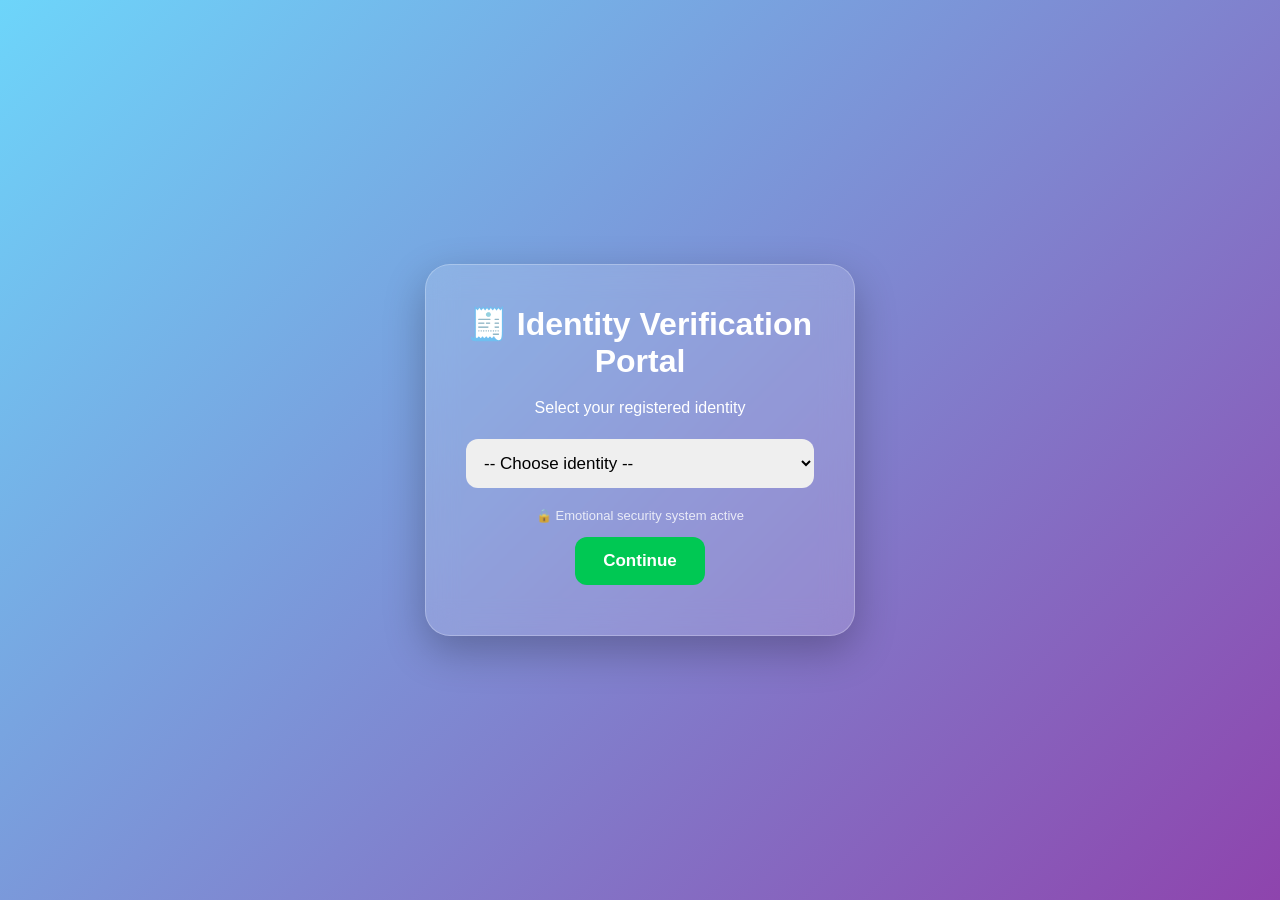
<file: index.html>
<!DOCTYPE html>
<html lang="en">

<head>
    <meta charset="UTF-8">
    <meta name="viewport" content="width=device-width, initial-scale=1.0">
    <title>Identity Portal</title>
    <link rel="stylesheet" href="style.css">
</head>

<body>

<div class="container">

    <h1>🧾 Identity Verification Portal</h1>

    <p>Select your registered identity</p>

    <select id="friend">
        <option disabled selected>-- Choose identity --</option>
        <option>Jaymal</option>
        <option>Neha</option>
        <option>Asma</option>
        <option>Mehak</option>
        <option>Kiran</option>
    </select>

    <p style="font-size:13px; opacity:0.8;">
        🔒 Emotional security system active
    </p>

    <button onclick="fakeLoading()">Continue</button>

</div>

<script src="script.js"></script>

</body>
</html>
</file>
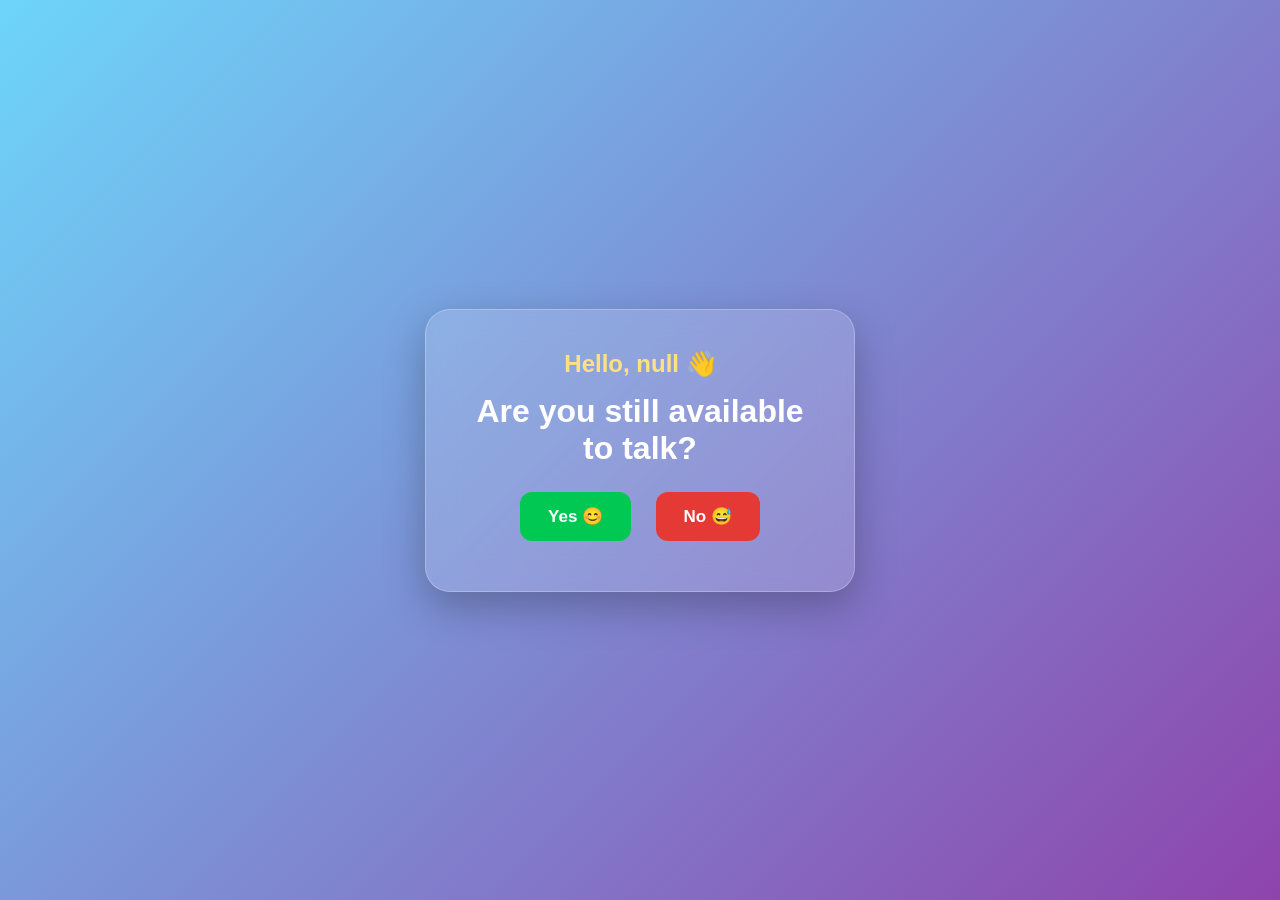
<file: availability.html>
<!DOCTYPE html>

<html>

<head>
<meta charset="UTF-8">
<meta name="viewport" content="width=device-width, initial-scale=1.0">
<title>Availability</title>

<link rel="stylesheet" href="style.css">

</head>

<body onload="loadGreeting()">

<div class="container">

<h2 id="greeting"></h2>

<h1>Are you still available to talk?</h1>

<button onclick="yesClicked()">

Yes 😊

</button>

<button class="no" onclick="noClicked()">

No 😅

</button>

</div>

<script src="script.js"></script>

</body>

</html>
</file>
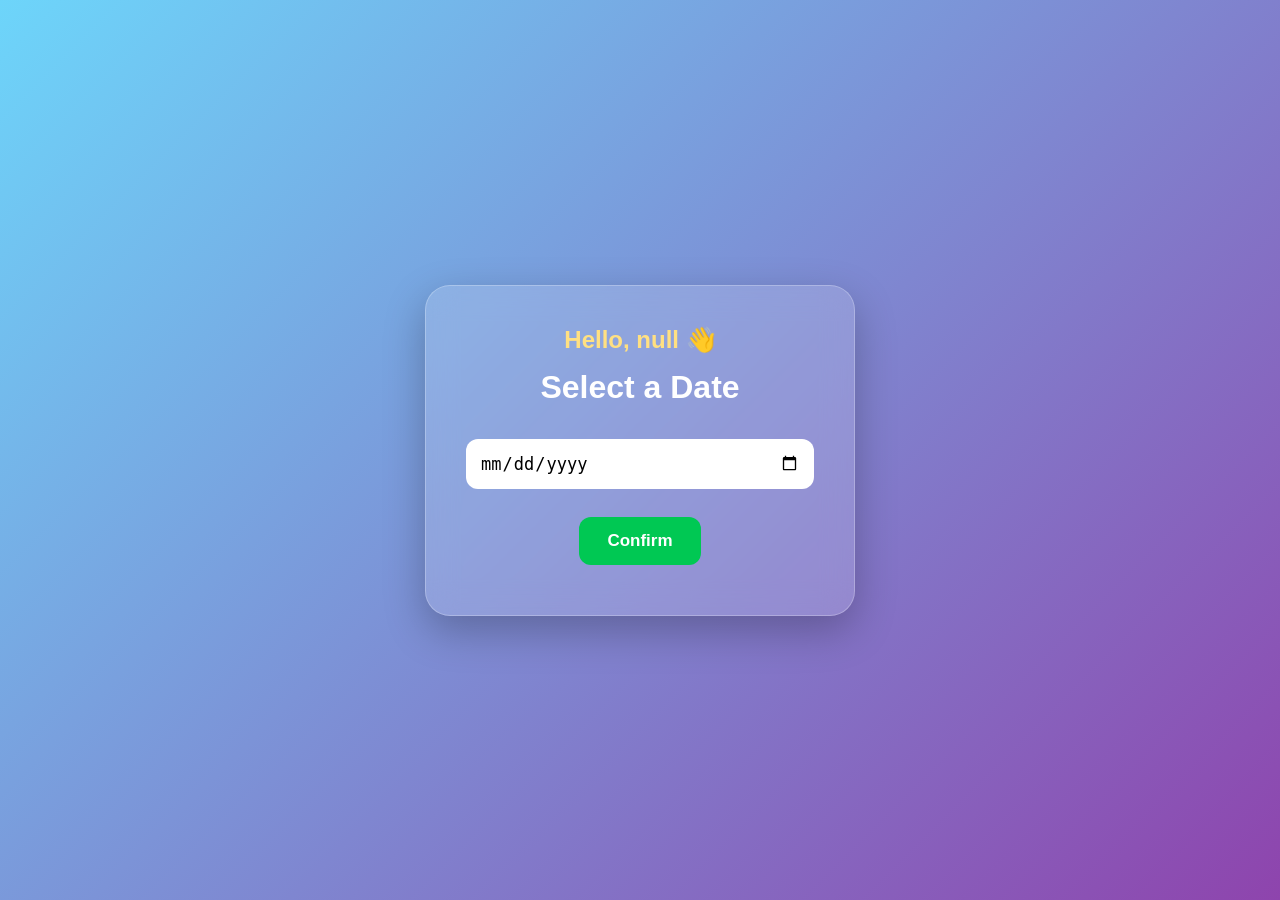
<file: calendar.html>
<!DOCTYPE html>

<html>

<head>
<meta charset="UTF-8">
<meta name="viewport" content="width=device-width, initial-scale=1.0">
<title>Select Date</title>

<link rel="stylesheet" href="style.css">

</head>

<body onload="loadGreeting()">

<div class="container">

<h2 id="greeting"></h2>

<h1>Select a Date</h1>

<input type="date" id="date">

<br>

<button onclick="confirmDate()">

Confirm

</button>

</div>

<script src="script.js"></script>

</body>

</html>
</file>
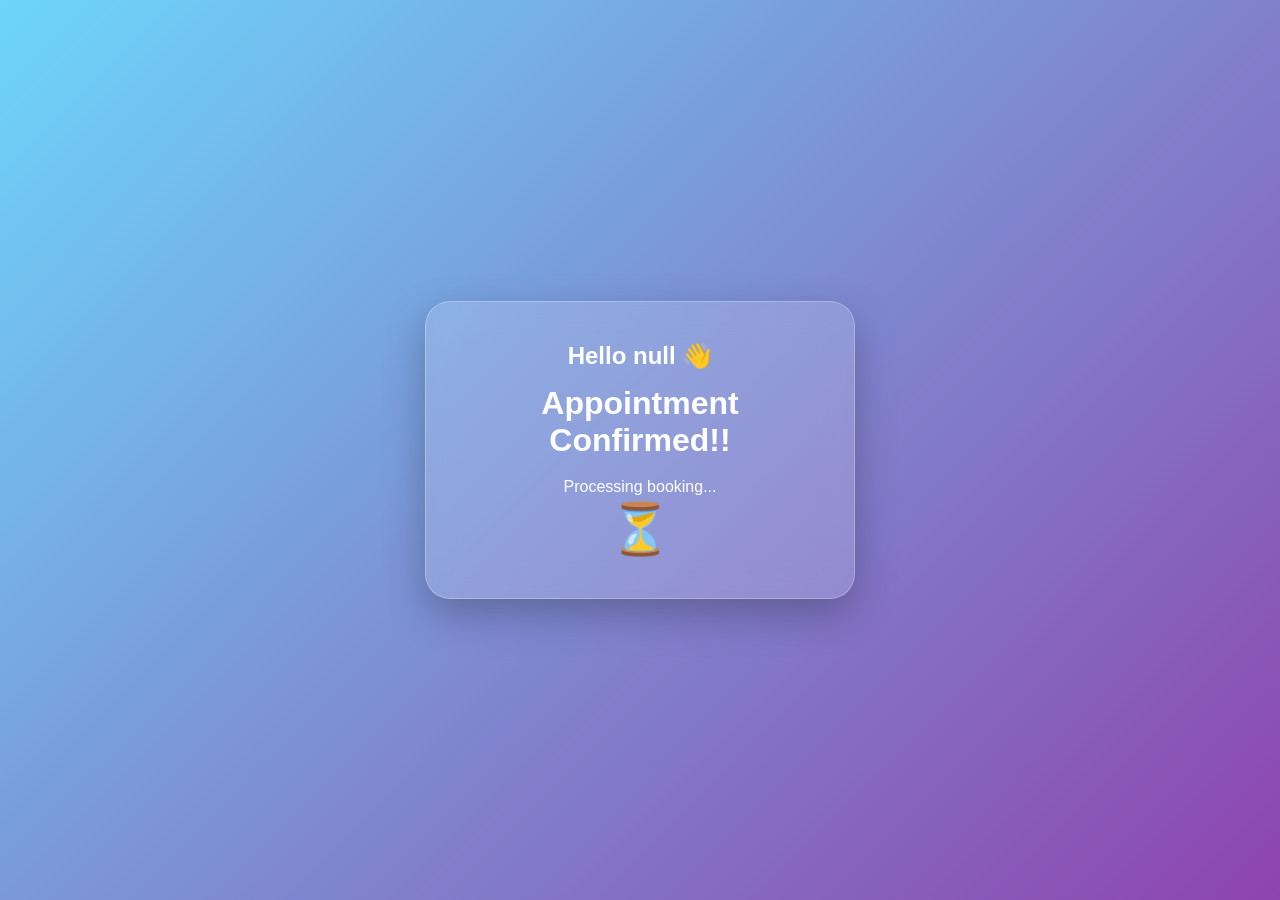
<file: confirmed.html>
<!DOCTYPE html>

<html>

<head>
<meta charset="UTF-8">
<meta name="viewport" content="width=device-width, initial-scale=1.0">
<title>Confirmed</title>

<link rel="stylesheet" href="style.css">

</head>

<body onload="finalPage()">

<div class="container" id="final">

</div>

<script src="script.js"></script>

</body>

</html>
</file>
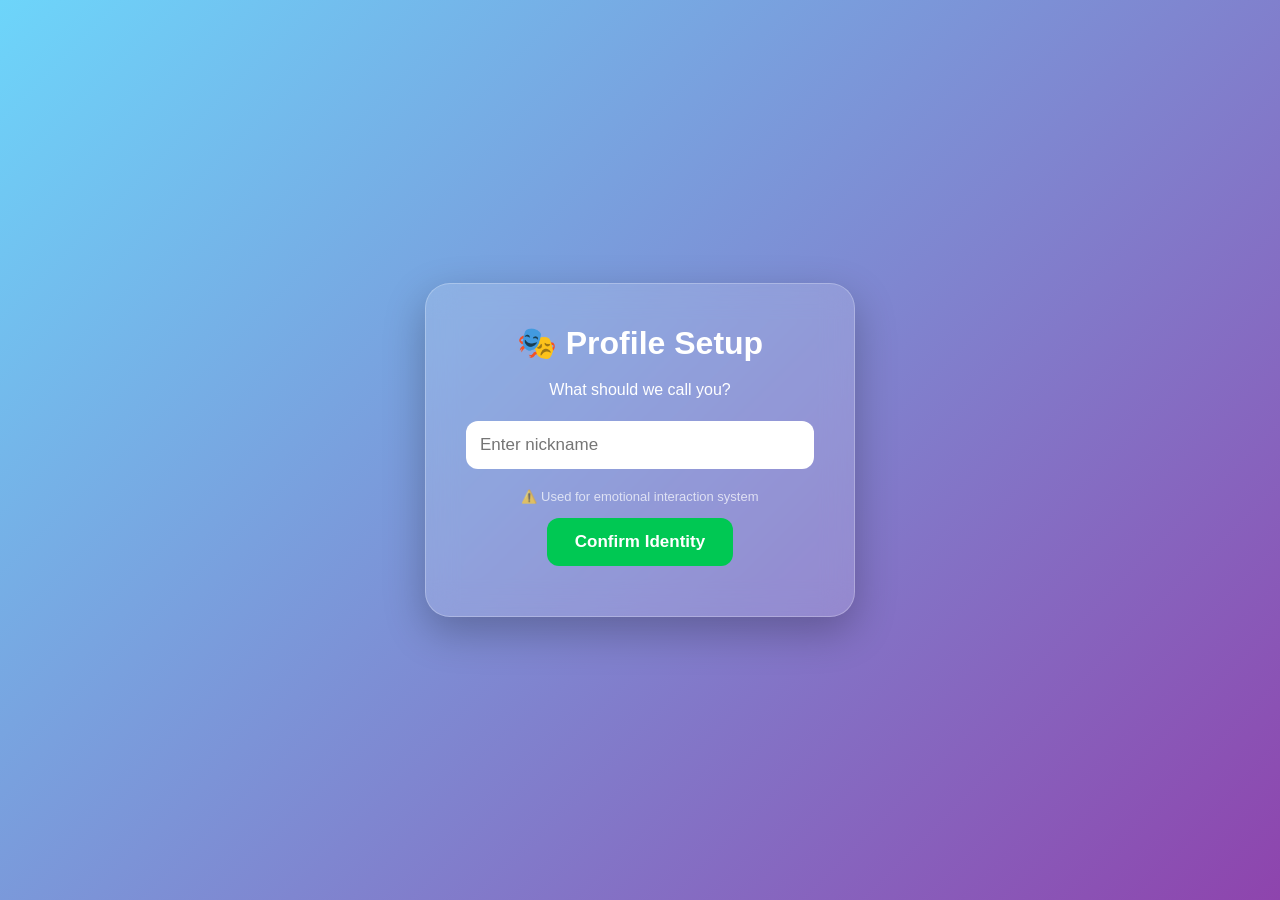
<file: nickname.html>
<!DOCTYPE html>
<html lang="en">

<head>
    <meta charset="UTF-8">
    <meta name="viewport" content="width=device-width, initial-scale=1.0">
    <title>Profile Setup</title>
    <link rel="stylesheet" href="style.css">
</head>

<body>

<div class="container">

    <h1>🎭 Profile Setup</h1>

    <p>What should we call you?</p>

    <input id="nickname" placeholder="Enter nickname">

    <p style="font-size:13px; opacity:0.7;">
        ⚠️ Used for emotional interaction system
    </p>

    <button onclick="validateNick()">Confirm Identity</button>

</div>

<script src="script.js"></script>

</body>
</html>
</file>
<file: style.css>
/* Google Font */
@import url('https://fonts.googleapis.com/css2?family=Poppins:wght@300;400;600;700&display=swap');

*{
    margin:0;
    padding:0;
    box-sizing:border-box;
}

body{
    font-family:'Poppins',sans-serif;
    font-family: "Segoe UI", "Segoe UI Emoji", "Apple Color Emoji", sans-serif;
    background:linear-gradient(135deg,#6dd5fa,#8e44ad);
    min-height:100vh;
    display:flex;
    justify-content:center;
    align-items:center;
    overflow:hidden;
}
body{
    font-family: "Segoe UI", "Segoe UI Emoji", "Apple Color Emoji", sans-serif;
}

button{
    cursor:pointer;
    transition:0.3s;
}

button:hover{
    transform:scale(1.05);
}
.container{
    width:430px;
    max-width:92%;
    padding:40px;
    border-radius:25px;
    text-align:center;

    background:rgba(255,255,255,.15);
    backdrop-filter:blur(15px);
    -webkit-backdrop-filter:blur(15px);

    border:1px solid rgba(255,255,255,.25);

    box-shadow:0 15px 40px rgba(0,0,0,.25);

    animation:fadeIn .8s ease;
}

h1{
    color:white;
    margin-bottom:15px;
}

h2{
    color:white;
    margin-bottom:15px;
}

h3{
    color:white;
}

p{
    color:white;
    line-height:1.6;
}

input,
select{
    width:100%;
    padding:14px;
    margin:18px 0;

    border:none;
    outline:none;

    border-radius:12px;

    font-size:17px;
}

button{

    padding:14px 28px;

    margin:10px;

    border:none;

    border-radius:12px;

    cursor:pointer;

    font-size:17px;

    font-weight:bold;

    transition:.3s;

    background:#00c853;

    color:white;
}

button:hover{

    transform:scale(1.07);

    box-shadow:0 8px 20px rgba(0,0,0,.2);
}

.no{

    background:#e53935;
}

.no:hover{

    background:#c62828;
}

.success{

    color:#7CFC00;
}

.sad{

    font-size:110px;

    animation:bounce 1s infinite;
}

#greeting{

    color:#ffe082;
}

.loading{

    font-size:60px;

    animation:spin 1.5s linear infinite;
}

@keyframes spin{

    from{

        transform:rotate(0deg);
    }

    to{

        transform:rotate(360deg);
    }

}

@keyframes fadeIn{

    from{

        opacity:0;

        transform:translateY(40px);
    }

    to{

        opacity:1;

        transform:translateY(0);
    }

}

@keyframes bounce{

    0%{

        transform:translateY(0);
    }

    50%{

        transform:translateY(-15px);
    }

    100%{

        transform:translateY(0);
    }

}

@keyframes pop{

    from{

        transform:scale(.6);

        opacity:0;
    }

    to{

        transform:scale(1);

        opacity:1;
    }

}

.pop{

    animation:pop .7s ease;
}

/* Confetti */

.confetti{

    position:fixed;

    width:10px;

    height:10px;

    top:-10px;

    animation:fall linear forwards;

}

@keyframes fall{

    to{

        transform:translateY(110vh) rotate(720deg);

    }

}
</file>
